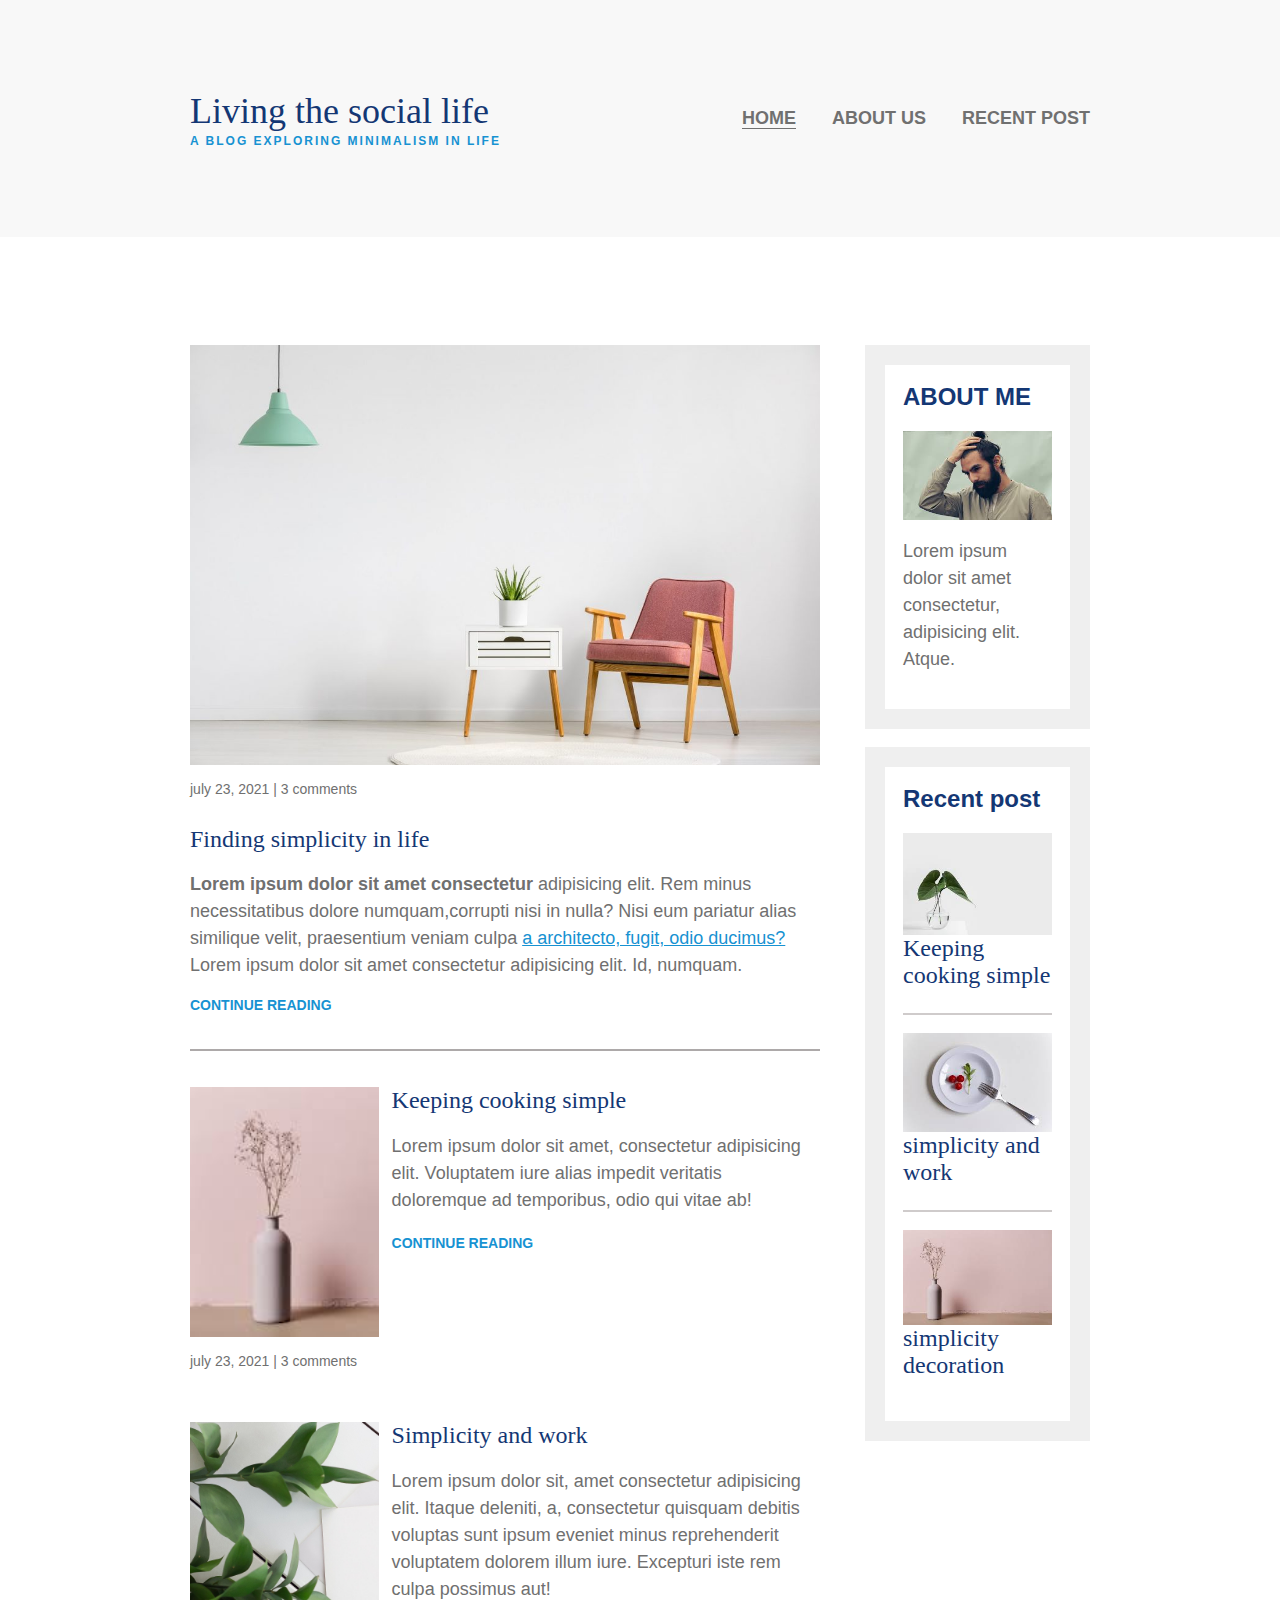
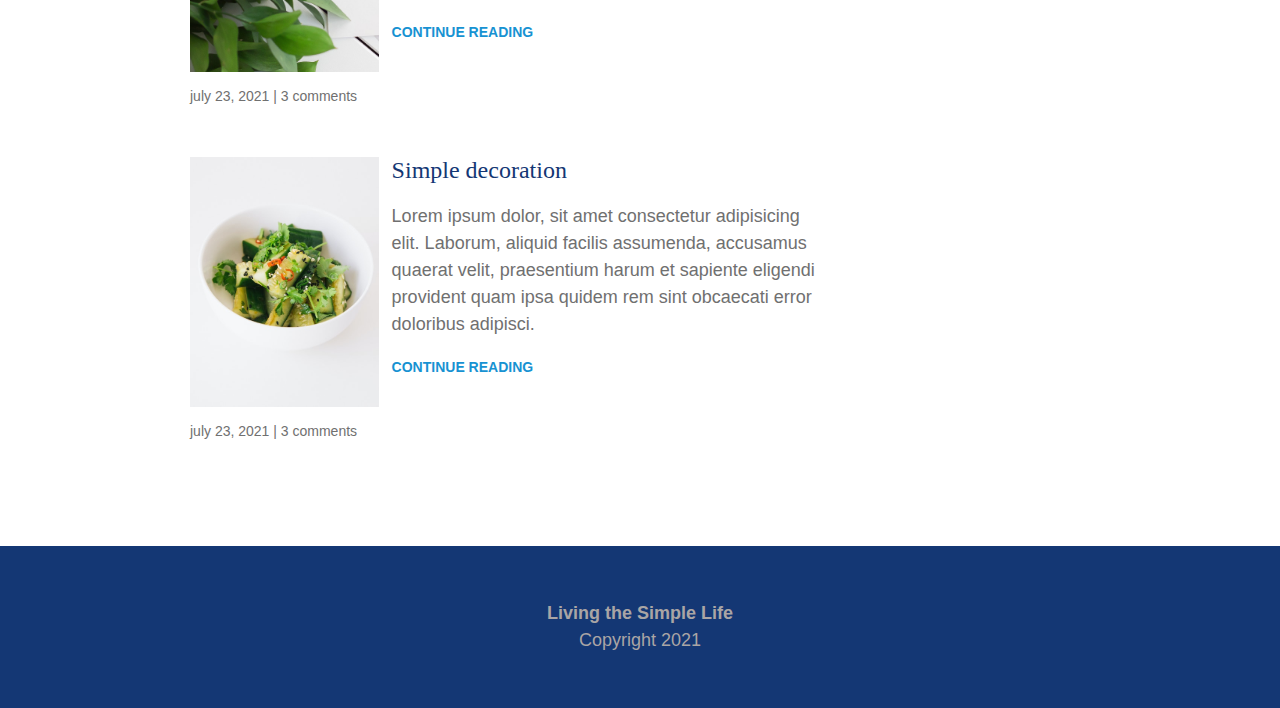
<file: index.html>
<!DOCTYPE html>
<html lang="en">
<head>
    <meta charset="UTF-8">
    <meta http-equiv="X-UA-Compatible" content="IE=edge">
    <meta name="viewport" content="width=device-width, initial-scale=1.0">
    <link rel="stylesheet" type="text/css" href="style.css">
    <title>Responsive website 2</title>
</head>
<body>
    <header>
        <div class="container container-flex">
        <div class="sub-tittle">
            <h1>Living the social life</h1>
            <p class="subtittle">A BLOG EXPLORING MINIMALISM IN LIFE </p>
        </div>
        <nav>
            <ul>
                <li><a class="current-page"  href="index.html">HOME</a></li>
                <li><a href="about-me.html">ABOUT US</a></li>
                <li><a href="recent-post.html">RECENT POST</a></li>
                
            </ul>
        </nav>
    </div>
    </header>
    <div class="container container-flex">
        <main role="main">
            <article class="article-feature">
                <h2 class="article-tittle">Finding simplicity in life</h2>
                <img src="./image/image1.jpg" alt="image" class="article-image">
                <p class="article-info">july 23, 2021 | 3 comments</p>
                <p class="article-body"> <strong>Lorem ipsum dolor sit amet consectetur</strong> adipisicing elit. Rem minus necessitatibus dolore numquam,corrupti nisi in nulla? Nisi eum pariatur alias similique velit, praesentium veniam culpa <a  href="#" > a architecto, fugit, odio ducimus? </a>Lorem ipsum dolor sit amet consectetur adipisicing elit. Id, numquam.</p>
                <a href="#" class="article-read-more">CONTINUE READING</a>
            </article>
            <article class="article-recent">
                <div class="article-recent-main">
                    <h2 class="article-tittle">Keeping cooking simple</h2>
                    <p class="article-body">Lorem ipsum dolor sit amet, consectetur adipisicing elit. Voluptatem iure alias impedit veritatis doloremque ad temporibus, odio qui vitae ab!</p>
                    <a href="#" class="article-read-more">CONTINUE READING</a>
                </div>
                <div class="article-recent-secondary">
                    <img src="./image/image2.jpg" alt="image" class="article-image">
                    <p class="article-info">july 23, 2021 | 3 comments</p>
                </div>
            </article>

            <article class="article-recent">
                <div class="article-recent-main">
                    <h2 class="article-tittle">Simplicity and work</h2>
                    <p class="article-body">Lorem ipsum dolor sit, amet consectetur adipisicing elit. Itaque deleniti, a, consectetur quisquam debitis voluptas sunt ipsum eveniet minus reprehenderit voluptatem dolorem illum iure. Excepturi iste rem culpa possimus aut!</p>
                    <a href="#" class="article-read-more">CONTINUE READING</a>
                </div>
                <div class="article-recent-secondary">
                    <img src="./image/image31.jpg" alt="" class="article-image">
                    <p class="article-info">july 23, 2021 | 3 comments</p>
                </div>
            </article> 
            
            <article class="article-recent">
                <div class="article-recent-main">
                    <h2 class="article-tittle">Simple decoration</h2>
                    <p class="article-body">Lorem ipsum dolor, sit amet consectetur adipisicing elit. Laborum, aliquid facilis assumenda, accusamus quaerat velit, praesentium harum et sapiente eligendi provident quam ipsa quidem rem sint obcaecati error doloribus adipisci.</p>
                    <a href="#" class="article-read-more">CONTINUE READING</a>
                </div>
                <div class="article-recent-secondary">
                    <img src="./image/image41.jpg" alt="" class="article-image article-image2">
                    <p class="article-info">july 23, 2021 | 3 comments</p>
                </div>
            </article>
        </main>
        <aside class="sidebar">
                                <div class="sidebar-widget">
                                    <h2 class="widget-tittle">ABOUT ME</h2>
                                    <img src="./image/person2.jpg" alt="" class="widget-image">
                                    <p class="widget-body">Lorem ipsum dolor sit amet consectetur, adipisicing elit. Atque.</p>
                                </div>
                 <div class="sidebar-widget">
                <h2 class="widget-tittle">Recent post</h2>
                <div class="widget-recent-post">
                    <h3 class="widget-recent-post-tittle">Keeping cooking simple</h3>
                    <img src="./image/image3.jpg" alt="" class="widget-image">
                </div>
                <div class="widget-recent-post">
                    <h3 class="widget-recent-post-tittle">simplicity and work</h3>
                    <img src="./image/image4.jpg" alt="" class="widget-image">
                </div>
                <div class="widget-recent-post">
                    <h3 class="widget-recent-post-tittle">simplicity decoration </h3>
                    <img src="./image/image2.jpg" alt="" class="widget-image">
                </div>

            </div>

        </aside>
    </div>
    <footer>
        <p><strong>Living the Simple Life</strong></p>
        <p>Copyright 2021</p>
    </footer>
    
</body>
</html>
</file>
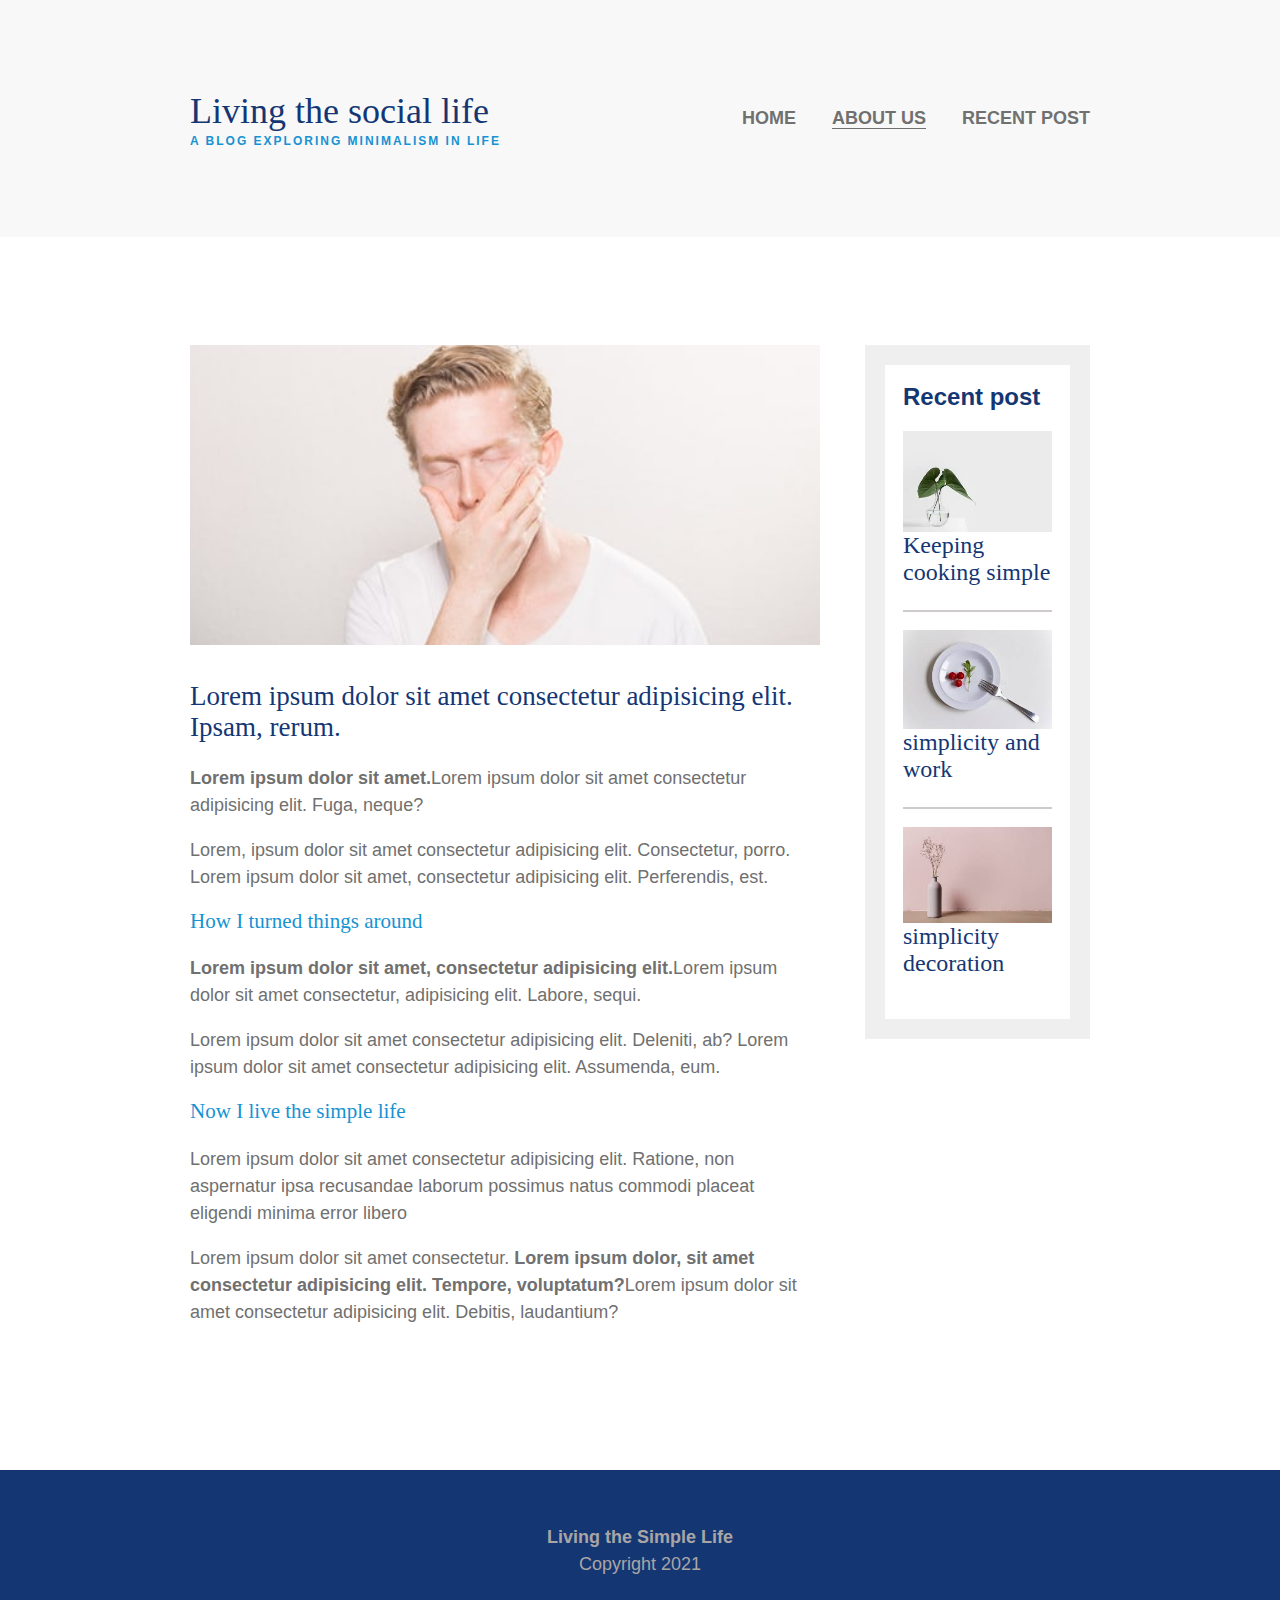
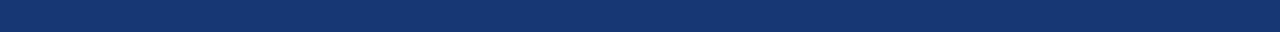
<file: about-me.html>
<!DOCTYPE html>
<html lang="en">
<head>
    <meta charset="UTF-8">
    <meta http-equiv="X-UA-Compatible" content="IE=edge">
    <meta name="viewport" content="width=device-width, initial-scale=1.0">
    <link rel="stylesheet" type="text/css" href="style.css">
    <title>Responsive website 2</title>
</head>
<body>
    <header>
        <div class="container container-flex">
        <div class="sit-tittle">
            <h1>Living the social life</h1>
            <p class="subtittle">A BLOG EXPLORING MINIMALISM IN LIFE</p>
        </div>
        <nav>
            <ul>
                <li><a href="index.html">HOME</a></li>
                <li><a class="current-page"  href="about-me.html">ABOUT US</a></li>
                <li><a href="recent-post.html">RECENT POST</a></li>
                
            </ul>
        </nav>
    </div>
    </header>
    <div class="container container-flex">
        <main role="main">
            <img src="image/person3.jpg" class="image-full">
            <h2>Lorem ipsum dolor sit amet consectetur adipisicing elit. Ipsam, rerum.</h2>
            <p><strong>Lorem ipsum dolor sit amet.</strong>Lorem ipsum dolor sit amet consectetur adipisicing elit. Fuga, neque?</p>
            <p>Lorem, ipsum dolor sit amet consectetur adipisicing elit. Consectetur, porro. Lorem ipsum dolor sit amet, consectetur adipisicing elit. Perferendis, est.</p>

            <h3>How I turned things around</h3>
            <p><strong>Lorem ipsum dolor sit amet, consectetur adipisicing elit.</strong>Lorem ipsum dolor sit amet consectetur, adipisicing elit. Labore, sequi.</p>
            <p>Lorem ipsum dolor sit amet consectetur adipisicing elit. Deleniti, ab? Lorem ipsum dolor sit amet consectetur adipisicing elit. Assumenda, eum.</p>

            <h3> Now I live the simple life</h3>
            <p>Lorem ipsum dolor sit amet consectetur adipisicing elit. Ratione, non aspernatur ipsa recusandae laborum possimus natus commodi placeat eligendi minima error libero</p>
            <p class="margin-bottom">Lorem ipsum dolor sit amet consectetur. <strong>Lorem ipsum dolor, sit amet consectetur adipisicing elit. Tempore, voluptatum?</strong>Lorem ipsum dolor sit amet consectetur adipisicing elit. Debitis, laudantium?</p>
        </main>
        <aside class="sidebar">
                    
                 <div class="sidebar-widget">
                <h2 class="widget-tittle">Recent post</h2>
                <div class="widget-recent-post">
                    <h3 class="widget-recent-post-tittle">Keeping cooking simple</h3>
                    <img src="./image/image3.jpg" alt="" class="widget-image">
                </div>
                <div class="widget-recent-post">
                    <h3 class="widget-recent-post-tittle">simplicity and work</h3>
                    <img src="./image/image4.jpg" alt="" class="widget-image">
                </div>
                <div class="widget-recent-post">
                    <h3 class="widget-recent-post-tittle">simplicity decoration </h3>
                    <img src="./image/image2.jpg" alt="" class="widget-image">
                </div>

            </div>

        </aside>
    </div>
    <footer>
        <p><strong>Living the Simple Life</strong></p>
        <p>Copyright 2021</p>
    </footer>
    
</body>
</html>
</file>
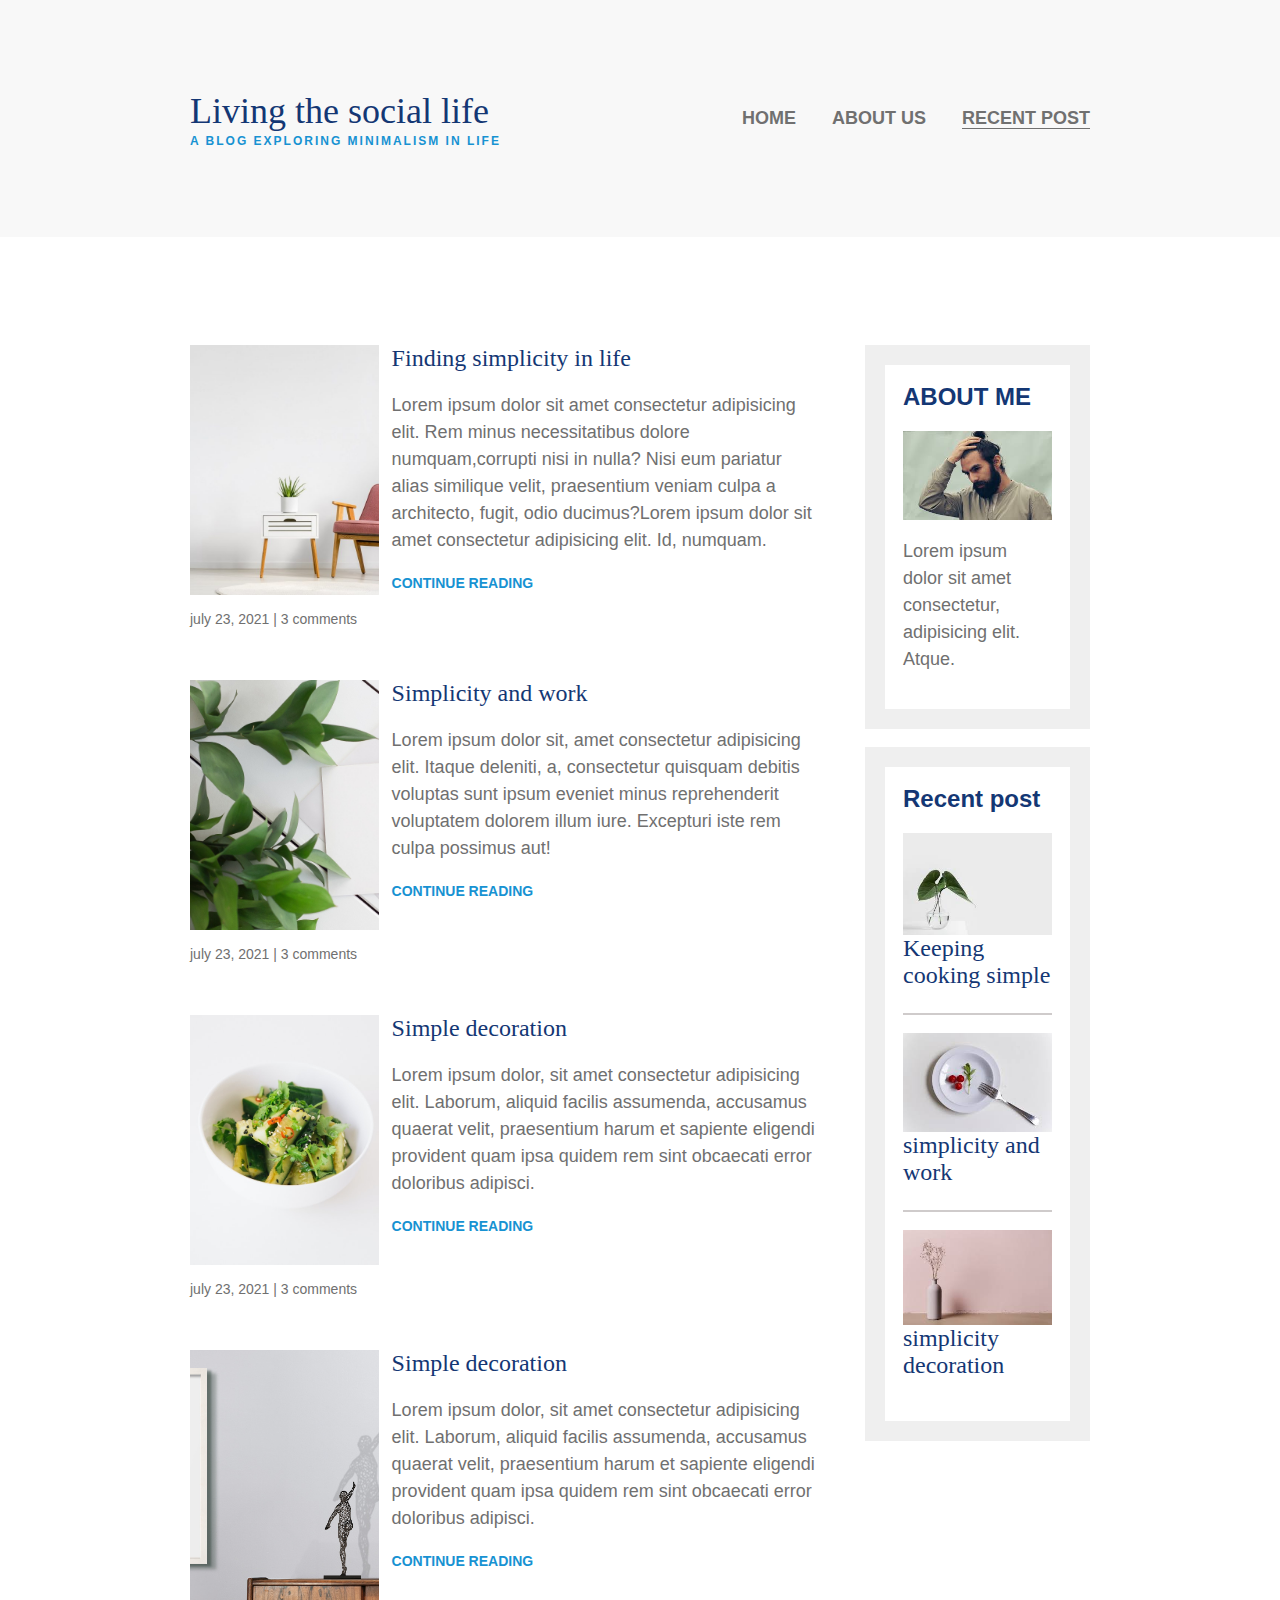
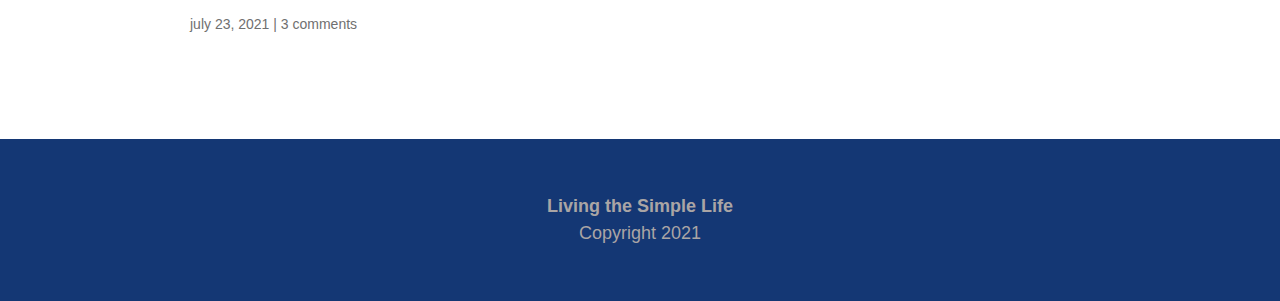
<file: recent-post.html>
<!DOCTYPE html>
<html lang="en">
<head>
    <meta charset="UTF-8">
    <meta http-equiv="X-UA-Compatible" content="IE=edge">
    <meta name="viewport" content="width=device-width, initial-scale=1.0">
    <link rel="stylesheet" type="text/css" href="style.css">
    <title>Responsive website 2</title>
</head>
<body>
    <header>
        <div class="container container-flex">
        <div class="sit-tittle">
            <h1>Living the social life</h1>
            <p class="subtittle">A BLOG EXPLORING MINIMALISM IN LIFE </p>
        </div>
        <nav>
            <ul>
                <li><a href="index.html">HOME</a></li>
                <li><a href="about-me.html">ABOUT US</a></li>
                <li><a class="current-page"  href="recent-post.html">RECENT POST</a></li>
                
            </ul>
        </nav>
    </div>
    </header>
    <div class="container container-flex">
        <main role="main">
            
            <article class="article-recent">
                <div class="article-recent-main">
                    <h2 class="article-tittle">Finding simplicity in life</h2>
                    <p class="article-body">Lorem ipsum dolor sit amet consectetur adipisicing elit. Rem minus necessitatibus dolore numquam,corrupti nisi in nulla? Nisi eum pariatur alias similique velit, praesentium veniam culpa a architecto, fugit, odio ducimus?Lorem ipsum dolor sit amet consectetur adipisicing elit. Id, numquam.</p>
                  
                    <a href="#" class="article-read-more">CONTINUE READING</a>
                </div>
                <div class="article-recent-secondary">
                    <img src="./image/image1.jpg" alt="image" class="article-image article-image1">
                    <p class="article-info">july 23, 2021 | 3 comments</p>
                </div>
            </article>

            <article class="article-recent">
                <div class="article-recent-main">
                    <h2 class="article-tittle">Simplicity and work</h2>
                    <p class="article-body">Lorem ipsum dolor sit, amet consectetur adipisicing elit. Itaque deleniti, a, consectetur quisquam debitis voluptas sunt ipsum eveniet minus reprehenderit voluptatem dolorem illum iure. Excepturi iste rem culpa possimus aut!</p>
                    <a href="#" class="article-read-more">CONTINUE READING</a>
                </div>
                <div class="article-recent-secondary">
                    <img src="./image/image31.jpg" alt="" class="article-image ">
                    <p class="article-info">july 23, 2021 | 3 comments</p>
                </div>
            </article> 
            
            <article class="article-recent">
                <div class="article-recent-main">
                    <h2 class="article-tittle">Simple decoration</h2>
                    <p class="article-body">Lorem ipsum dolor, sit amet consectetur adipisicing elit. Laborum, aliquid facilis assumenda, accusamus quaerat velit, praesentium harum et sapiente eligendi provident quam ipsa quidem rem sint obcaecati error doloribus adipisci.</p>
                    <a href="#" class="article-read-more">CONTINUE READING</a>
                </div>
                <div class="article-recent-secondary">
                    <img src="./image/image41.jpg" alt="" class="article-image article-image2">
                    <p class="article-info">july 23, 2021 | 3 comments</p>
                </div>
            </article>
            <article class="article-recent">
                <div class="article-recent-main">
                    <h2 class="article-tittle">Simple decoration</h2>
                    <p class="article-body">Lorem ipsum dolor, sit amet consectetur adipisicing elit. Laborum, aliquid facilis assumenda, accusamus quaerat velit, praesentium harum et sapiente eligendi provident quam ipsa quidem rem sint obcaecati error doloribus adipisci.</p>
                    <a href="#" class="article-read-more">CONTINUE READING</a>
                </div>
                <div class="article-recent-secondary">
                    <img src="./image/image21.jpg" alt="" class="article-image article-image2">
                    <p class="article-info">july 23, 2021 | 3 comments</p>
                </div>
            </article>
        </main>
        <aside class="sidebar">
                                <div class="sidebar-widget">
                                    <h2 class="widget-tittle">ABOUT ME</h2>
                                    <img src="./image/person2.jpg" alt="" class="widget-image">
                                    <p class="widget-body">Lorem ipsum dolor sit amet consectetur, adipisicing elit. Atque.</p>
                                </div>
                 <div class="sidebar-widget">
                <h2 class="widget-tittle">Recent post</h2>
                <div class="widget-recent-post">
                    <h3 class="widget-recent-post-tittle">Keeping cooking simple</h3>
                    <img src="./image/image3.jpg" alt="" class="widget-image">
                </div>
                <div class="widget-recent-post">
                    <h3 class="widget-recent-post-tittle">simplicity and work</h3>
                    <img src="./image/image4.jpg" alt="" class="widget-image">
                </div>
                <div class="widget-recent-post">
                    <h3 class="widget-recent-post-tittle">simplicity decoration </h3>
                    <img src="./image/image2.jpg" alt="" class="widget-image">
                </div>

            </div>

        </aside>
    </div>
    <footer>
        <p><strong>Living the Simple Life</strong></p>
        <p>Copyright 2021</p>
    </footer>
    
</body>
</html>
</file>
<file: style.css>
body {
  margin: 0;
  font-family: "ubuntu", sans-serif;
  font-size: 1.125rem;
  font-weight: 300;
}

img {
  max-width: 100%;
  display: block;
}
.article-image {
  width: 100%;
  min-height: 250px;
  object-fit: cover;
  object-position: left;
}
.image-full {
  max-height: 300px;
  width: 100%;
  object-fit: cover;
  margin-bottom: 2em;
}

/* ###############
      typography
################ */

/* .article-feature {
  font-family: "lora";
  font-weight: Regular;
  font-size: 24px;
  color: #143774;
} */
h1,
h2,
h3 {
  font-family: "lora", serif;
  font-weight: 400;
  color: #143774;
  margin-top: 0;
}
h1 {
  font-size: 2em;
  margin: 0;
}
h3 {
  color: #1792d2;
}
p {
  color: #707070;
  line-height: 1.5em;
}
a {
  color: #1792d2;
}

a:hover,
a:focus {
  color: #143774;
}
strong {
  font-weight: 700;
}

/* h1 subtittle */
.subtittle {
  font-weight: 800;
  color: #1792d2;
  font-size: 0.75rem;
  margin: 0;
  position: absolute;
  letter-spacing: 2px;
}

.article-tittle {
  font-size: 1.5rem;
  /* font-weight: bold; */
}
.article-feature h2 {
  margin-bottom: 0;
  margin-top: 0.5em;
}
.article-read-more,
.article-info {
  font-size: 0.875rem;
}

.article-read-more {
  color: #1792d2;
  text-decoration: none;
  font-weight: 700;
}
.article-read-more:hover,
.article-read-more:focus {
  color: #143774;
  text-decoration: underline;
}

.article-info {
  margin: 1em 0;
}
.widget-tittle,
.widget-recent-post-tittle {
  font-size: 1.5rem;
}
.widget-tittle {
  font-family: "ubuntu", sans-serif;
  font-weight: 700;
}
.widget-recent-post-tittle {
  color: #143774;
}
/* layout */
.container {
  width: 90%;
  max-width: 900px;
  /* border: 1px solid magenta; */
  margin: 0 auto;
  padding: 3em 0;
}
.container-flex {
  display: flex;
  flex-direction: column;
  justify-content: space-between;
}
header {
  /* text-align: center; */
  background: #f8f8f8;
  padding: 2em 0;
  text-align: center;
  margin-bottom: 3em;
}
footer {
  background: #143774;
  color: white;
  text-align: center;
  padding: 3em 0;
}
footer p {
  color: #aaa5a5;
  margin: 0;
}

@media (min-width: 675px) {
  .container-flex {
    flex-direction: row;
  }
  main {
    width: 70%;
  }

  aside {
    width: 25%;
    min-width: 200px;
    margin-left: 1em;
  }
}

/* navigation */

nav ul {
  list-style: none;
  padding: 0;
  display: flex;
  /* justify-content: space-between; */
  justify-content: center;
}

nav ul li {
  /* margin: 0 1em; */
  margin-left: 2em;
}
nav ul li a {
  text-decoration: none;
  color: #707070;
  font-weight: 700;
}
nav a:hover,
nav a:focus {
  color: #1792d2;
}
.current-page {
  border-bottom: 1px solid #707070;
}
.curent-page:hover {
  color: #707070;
}

@media (max-width: 675px) {
  nav ul {
    flex-direction: column;
    margin-left: 0;
  }

  nav li {
    margin: 0.5em 0;
  }
  .current-page {
    border-bottom: none;
  }
}

/* article */
.article-feature {
  border-bottom: #ada9a9 2px solid;
  padding-bottom: 2em;
  margin-bottom: 2em;
}

.article-recent {
  display: flex;
  flex-direction: column;
  margin-bottom: 2em;
}
.article-recent-main {
  order: 2;
}
.article-recent-secondary {
  order: 1;
}
@media (min-width: 675px) {
  .article-recent {
    flex-direction: row;
    justify-content: space-between;
  }
  .article-recent-main {
    width: 68%;
  }
  .article-recent-secondary {
    width: 30%;
  }
  .article-feature {
    display: flex;
    flex-direction: column;
  }
  .article-image {
    order: -2;
  }
  .article-info {
    order: -1;
  }
}

/* widget */

.sidebar-widget {
  border: 20px solid #efefef;
  margin-bottom: 1em;
  padding: 1em;
}

.widget-recent-post {
  display: flex;
  flex-direction: column;
  border-bottom: 2px solid #cfcbcb;
  margin-bottom: 1em;
}
.widget-recent-post:last-child {
  border: 0;
  margin: 0;
}
.widget-image {
  order: -1;
}

/* About */
.margin-bottom {
  margin-bottom: 5em;
}
/* recent post */
.article-image1 {
  width: 100%;
  object-fit: full;
  object-position: center;
}
.article-image2 {
  width: 100%;
  object-fit: cover;
  object-position: center;
}
</file>
